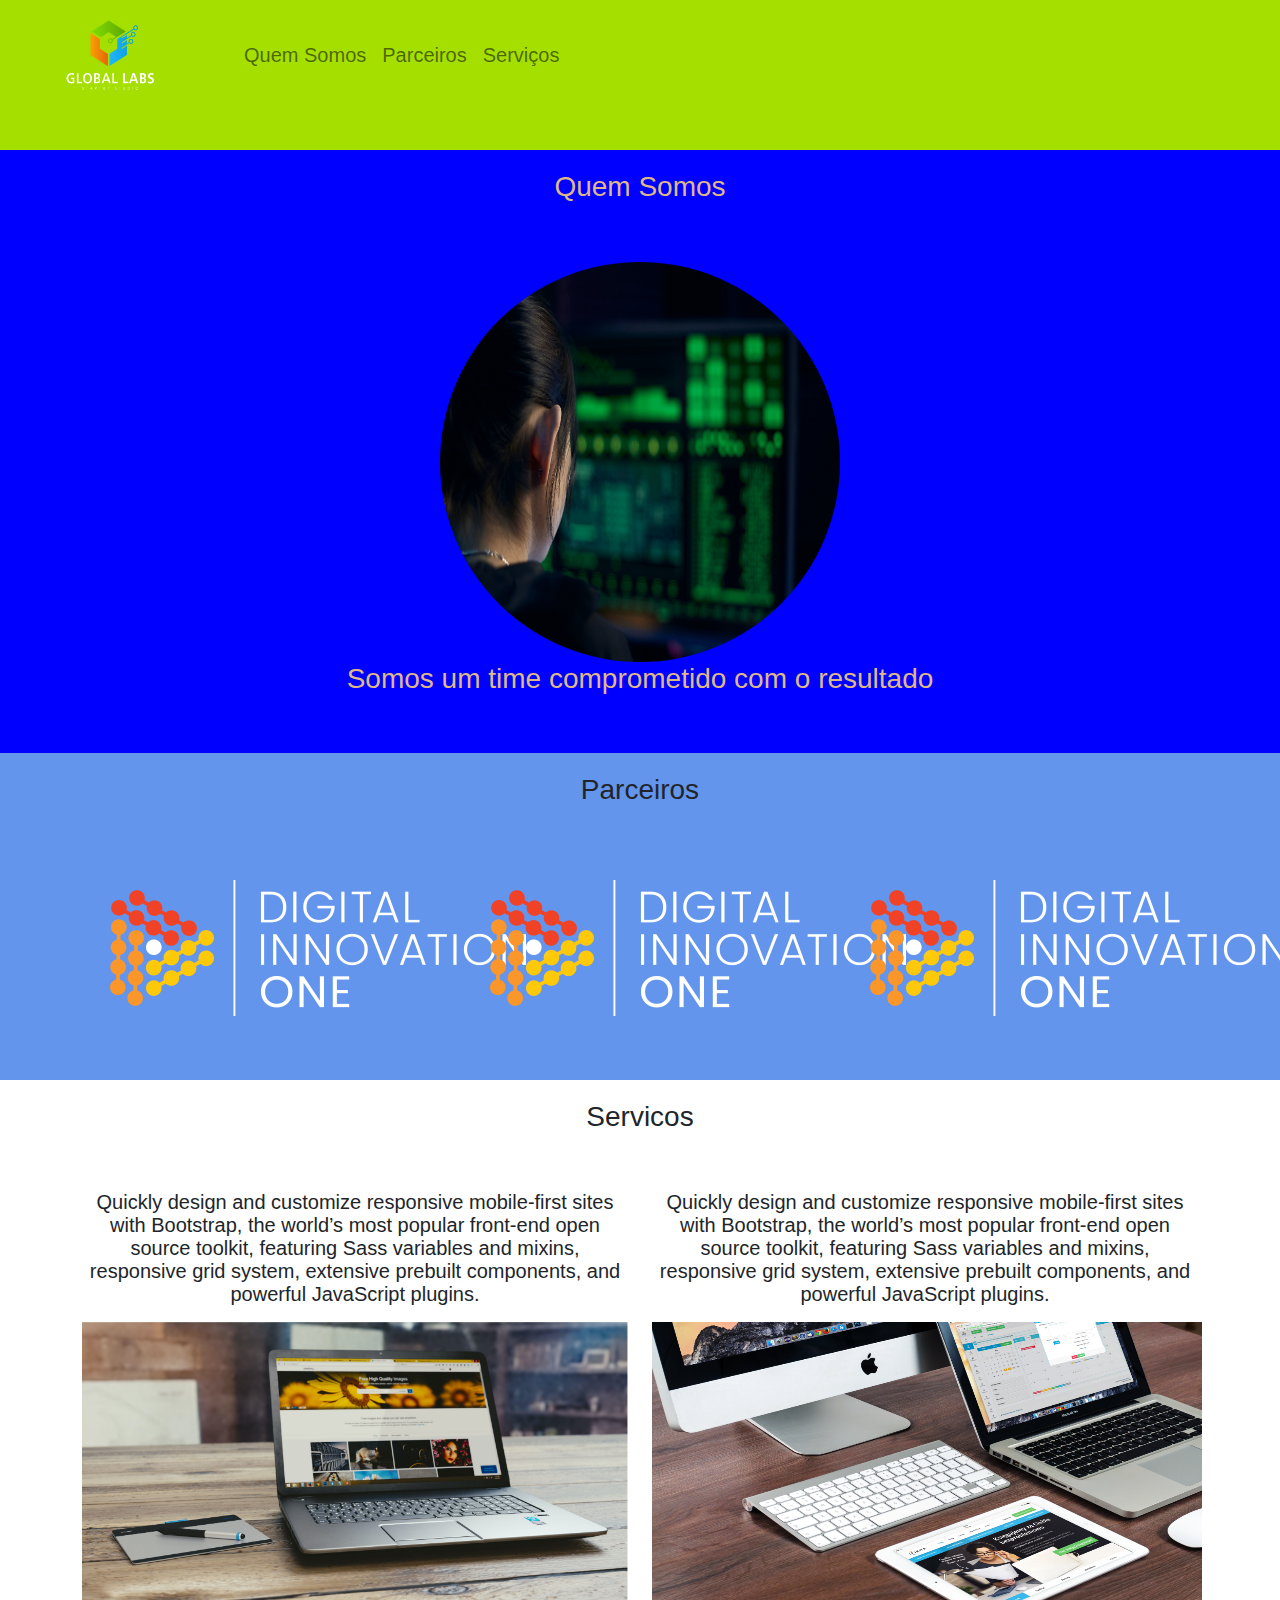
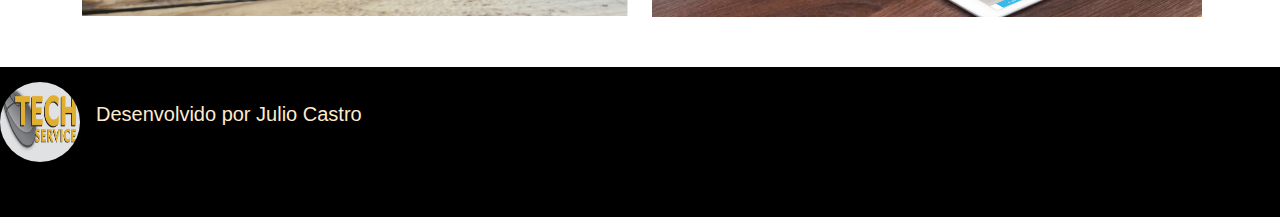
<file: Aula-Bootstrap/index.html>
<!DOCTYPE html>
<html lang="pt-br">
<head>
    <meta charset="UTF-8">
    <meta http-equiv="X-UA-Compatible" content="IE=edge">
    <meta name="viewport" content="width=device-width, initial-scale=1.0">
    <title>Minha Pagina</title>
    <link rel="stylesheet" type="text/css" href="bootstrap/css/bootstrap.min.css">
    <link rel="stylesheet" type="text/css" href="css/style.css">
</head>
<body>
    <nav class="navbar navbar-expand-lg navbar-light margin" >
        <a class="navbar-brand" href="#">
            <img src="img/GLStudio.png" width="220" height="80" alt="">
        </a>
        <div class="collapse navbar-collapse">
            <ul class="navbar-nav">
                <li class="nac-item">
                    <a class="nav-link" href="#quemsomos">Quem Somos</a>
                </li>
                <li class="nac-item">
                    <a class="nav-link" href="#parceiros">Parceiros</a>
                </li>
                <li class="nac-item">
                    <a class="nav-link" href="#servicos">Serviços</a>
                </li>
            </ul>
        </div>
    </nav>

    <section id="quemsomos">
        <div class="container-fluid quem-somos text-center margin">
            <h3 class="margin" >Quem Somos</h3>
            <img src="img/site1.jpg" class="rounded-circle" width="400" height="400" alt="">
            <h3>Somos um time comprometido com o resultado</h3>
        </div>

    </section>
    <section id="parceiros">
        <div class="container-fluid text-center margin parceiros">
            <h3 class="margin" >Parceiros</h3>
            <div class="container">
                <div class="row">
                    <div class="col-lg-4">
                      <img src="img/logo-sm-white.png">
                    </div>
                    <div class="col-lg-4">
                        <img src="img/logo-sm-white.png">
                    </div>
                    <div class="col-lg-4">
                        <img src="img/logo-sm-white.png">
                    </div>
                </div>
            </div>
        </div>
    </section>

    <section id="servicos">
        <div class="container-fluid text-center margin servicos">
            <h3 class="margin" >Servicos</h3>
            <div class="container">
                <div class="row">
                    <div class="col-lg-6">
                        <p>Quickly design and customize responsive mobile-first sites with Bootstrap, the world’s most popular front-end open source toolkit, featuring Sass variables and mixins, responsive grid system, extensive prebuilt components, and powerful JavaScript plugins.</p>
                      <img src="img/site2.jpg" width="100%">
                    </div>
                    <div class="col-lg-6">
                        <p>Quickly design and customize responsive mobile-first sites with Bootstrap, the world’s most popular front-end open source toolkit, featuring Sass variables and mixins, responsive grid system, extensive prebuilt components, and powerful JavaScript plugins.</p>
                        <img src="img/site4.jpg" width="550" height="295">
                    </div>
                </div>
            </div>
        </div>
    </section>
    <footer class="navbar navbar-expand-lg navbar-light bg-footer margin">
        <a class="navbar-brand" href="#">
            <img class="img-footer" src="img/tech.PNG" width="80" height="80" alt="">
        </a>
        <p>Desenvolvido por Julio Castro</p>
    </footer>
</body>

</html>
</file>
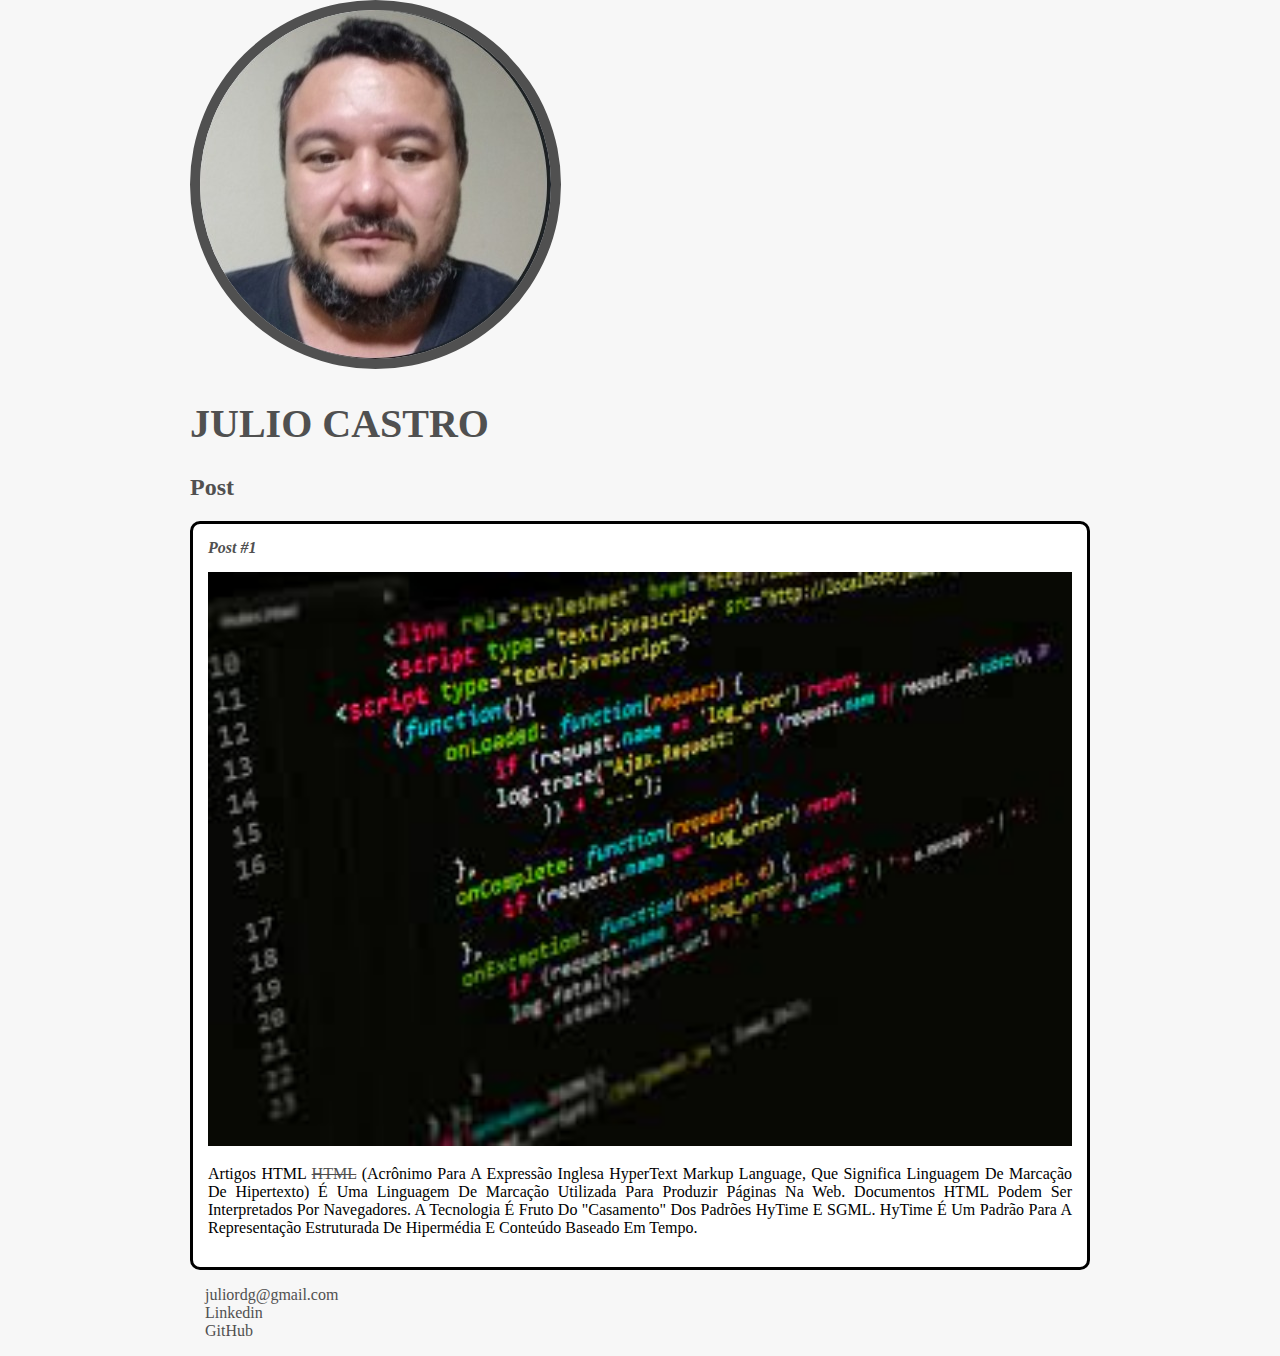
<file: HTML/index.html>
<!DOCTYPE html>
<html lang="en">
<head>
    <meta charset="UTF-8">
    <meta http-equiv="X-UA-Compatible" content="IE=edge">
    <meta name="viewport" content="width=device-width, initial-scale=1.0">
    <title>Document</title>
    <link rel="stylesheet" href="style.css">
</head>
<body>
    <header>
        <img src="julio.jpeg" alt="Foto" class="photo">
        <h1 id="title">Julio Castro</h1>
    </header>
    <section>
        <header>
            <h2 class="subtitle">Post</h2>
        </header>
    </section>
    <article class="post">
        <header>
            <h3 class="post_title">Post #1</h3>
            <img src="download.jpg" alt="texto em javascript" class="post_img">
        </header>
        <p class="post_conten">
            Artigos HTML
            <a href="https://www.oficinadanet.com.br/html/artigos" target="_blank">HTML</a> (acrônimo para a expressão inglesa HyperText
             Markup Language, que significa Linguagem de Marcação de Hipertexto) é uma linguagem de marcação utilizada para produzir 
             páginas na Web. Documentos HTML podem ser interpretados por navegadores. A tecnologia é fruto do "casamento" dos padrões 
             HyTime e SGML. HyTime é um padrão para a representação estruturada de hipermédia e conteúdo baseado em tempo.
        </p>
        <!--a href= também pode ser usado para e-mail com link-->
    </article>
    <footer>
        <ul class="contact_list">            
            <li>
                <a href="mailto:juliordg@gmail.com" target="_blank">juliordg@gmail.com</a>
            </li>
            <li>
                <a href="https://www.linkedin.com/in/julio-r-castro/" target="_blank">Linkedin</a>
            </li>
            <li>
                <a href="https://github.com/juliordg" target="_blank">GitHub</a>
            </li>
        </ul>
    </footer>
</body>
</html>
<!-- textos e links
Introdução a HTML
h1 Titulo da página
h2 titulo de seção
h3 titulo de artigo
<p> conteudo do artigo
<a é uma aconra para o link
<img> tag para imagem que podem ser usadas como link
<img src="img/foto.jpg"> => pasata da imagem/nome do arquivo e sua extenção
listas - li, ul e ol
ul - a ordem não é importante
ol - intens ordenados, ordem dos intens impiortantes 
li - intem da lista
Semantica => significado ao codigo HTML
header => é errado dizer que ele só pode ser usado uma vez por pagina 
qual elemento não foi criado no HTML 5 => H1 a H6
elemento p =>  pode conter qualquer tipo de conteudo-->
</file>
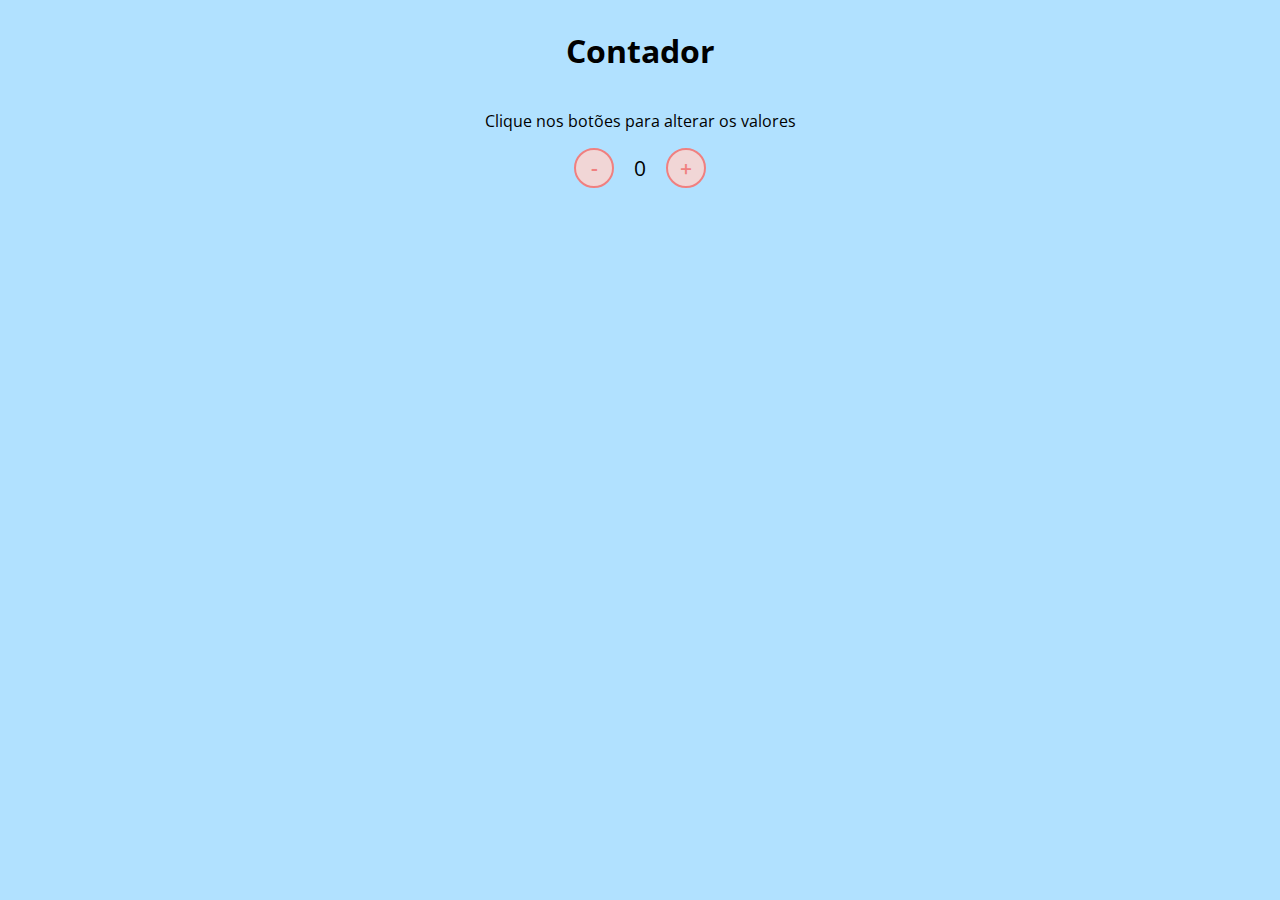
<file: JavaScript/index.html>
<!DOCTYPE html>
<html lang="en">
<head>
    <meta charset="UTF-8">
    <meta http-equiv="X-UA-Compatible" content="IE=edge">
    <meta name="viewport" content="width=device-width, initial-scale=1.0">
    <title>Contador</title>
    <link rel="stylesheet" href="assets/css/style.css">
    
</head>
<body>
    <h1>Contador</h1>
    <p>Clique nos botões para alterar os valores</p>

    <div id="counter">
        <button name="subtrair" onclick="decrement()">-</button>
        <span id="currentNumber">0</span>
        <button name="adcionar" onclick="increment()">+</button>
    </div>
    <script src="assets/js/script.js"></script>
</body>
</html>
</file>
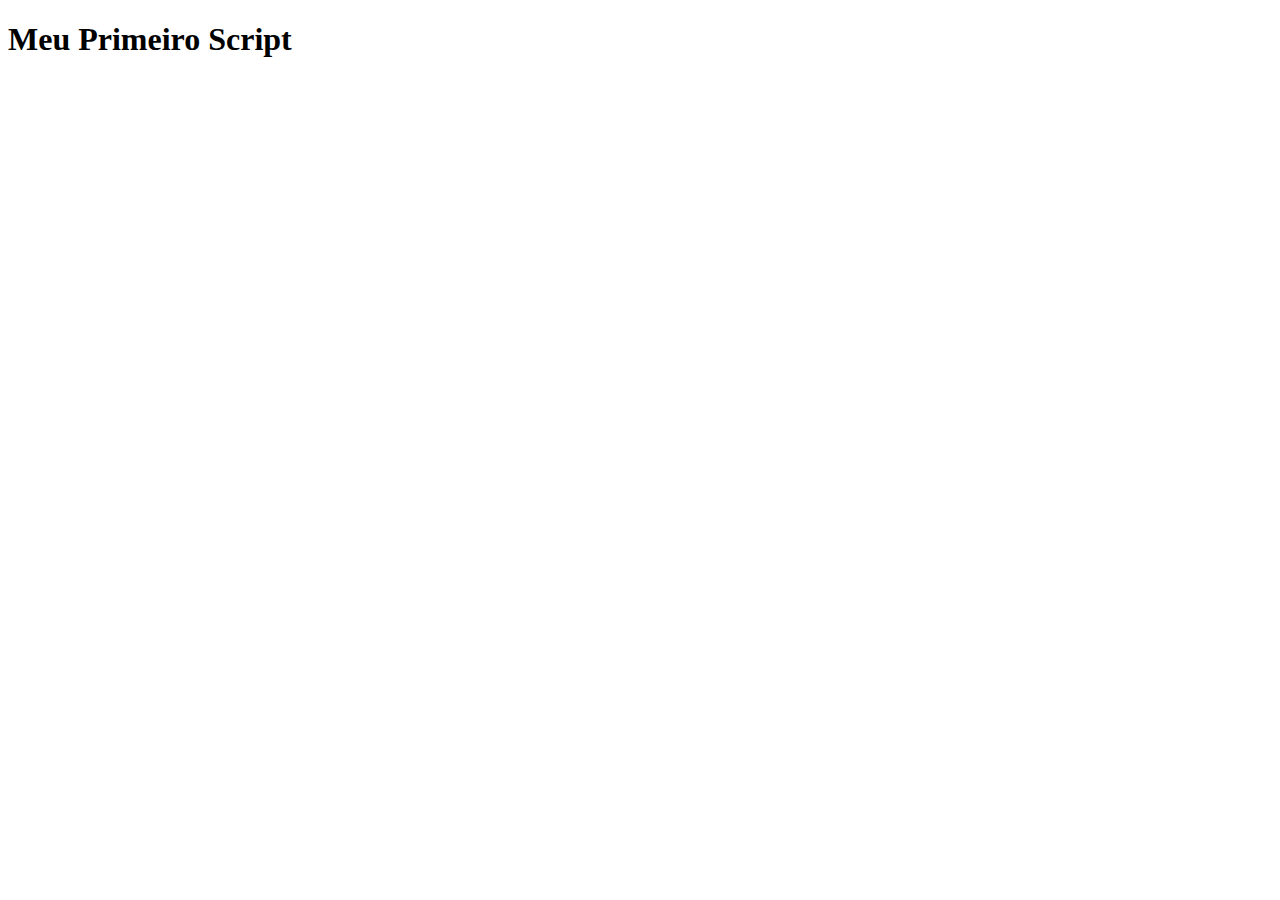
<file: Sintaxe-Basica-Jacascript/index.html>
<!DOCTYPE html>
<html lang="en">
<head>
    <meta charset="UTF-8">
    <meta http-equiv="X-UA-Compatible" content="IE=edge">
    <meta name="viewport" content="width=device-width, initial-scale=1.0">
    <title>Meu Primeiro Script</title>
</head>
<body>
    <h1>Meu Primeiro Script</h1>


    <!--externar o script-->
    <!--carregar o script ao final do body-->
    <script src="calculadora.js"></script>
</body>
</html>
</file>
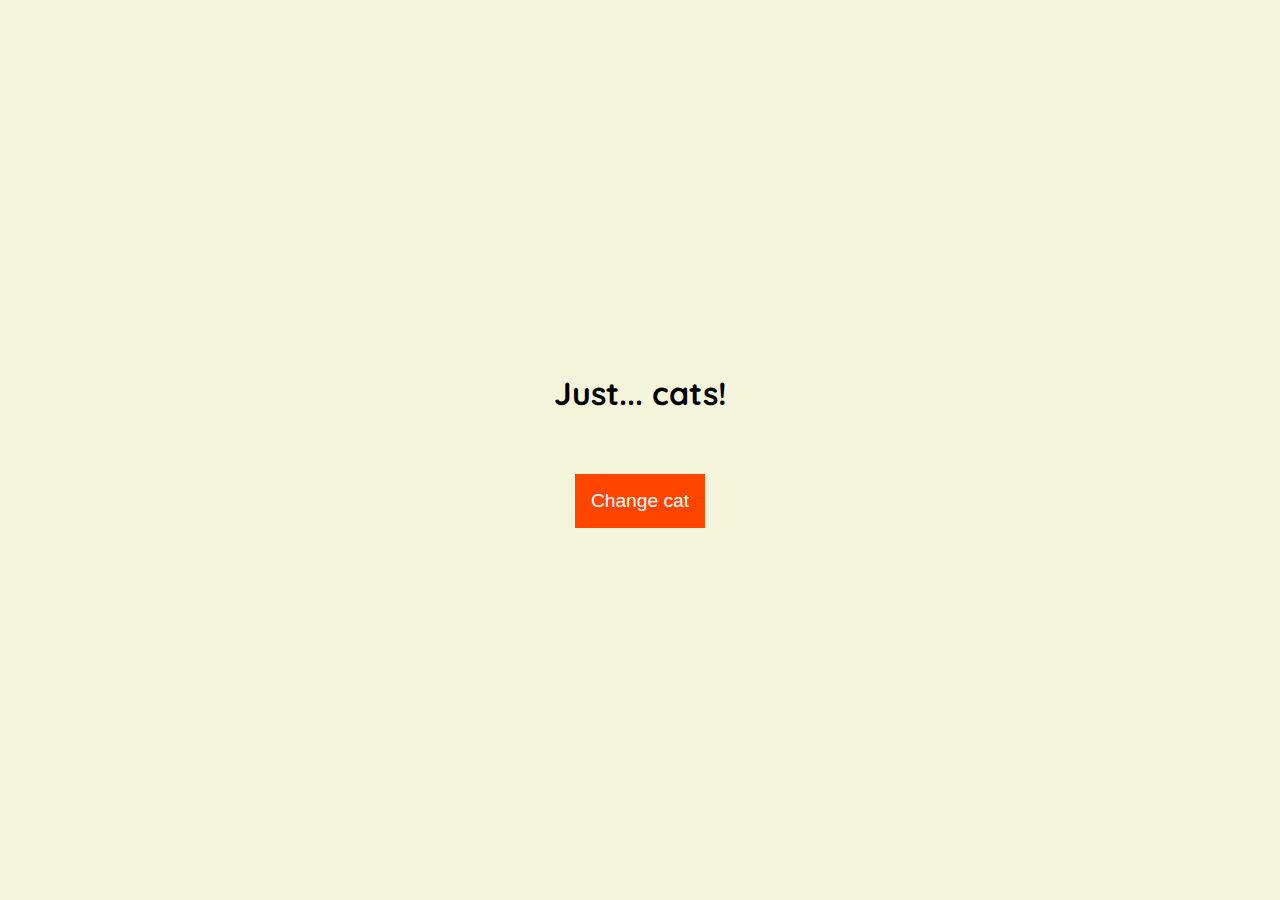
<file: Sintaxe-Basica-Jacascript/assincrono/index.html>
<!DOCTYPE html>
<html lang="en">
	<head>
		<meta charset="UTF-8" />
		<meta http-equiv="X-UA-Compatible" content="IE=edge" />
		<meta name="viewport" content="width=device-width, initial-scale=1.0" />
		<link rel="stylesheet" href="styles.css" />
		<title>Just... cats!</title>
	</head>
	<body>
		<main>
			<h1>Just... cats!</h1>
			<img id="cat" /><br />
			<button id="change-cat">Change cat</button>
		</main>
		<script src="scripts.js"></script>
	</body>
</html>
</file>
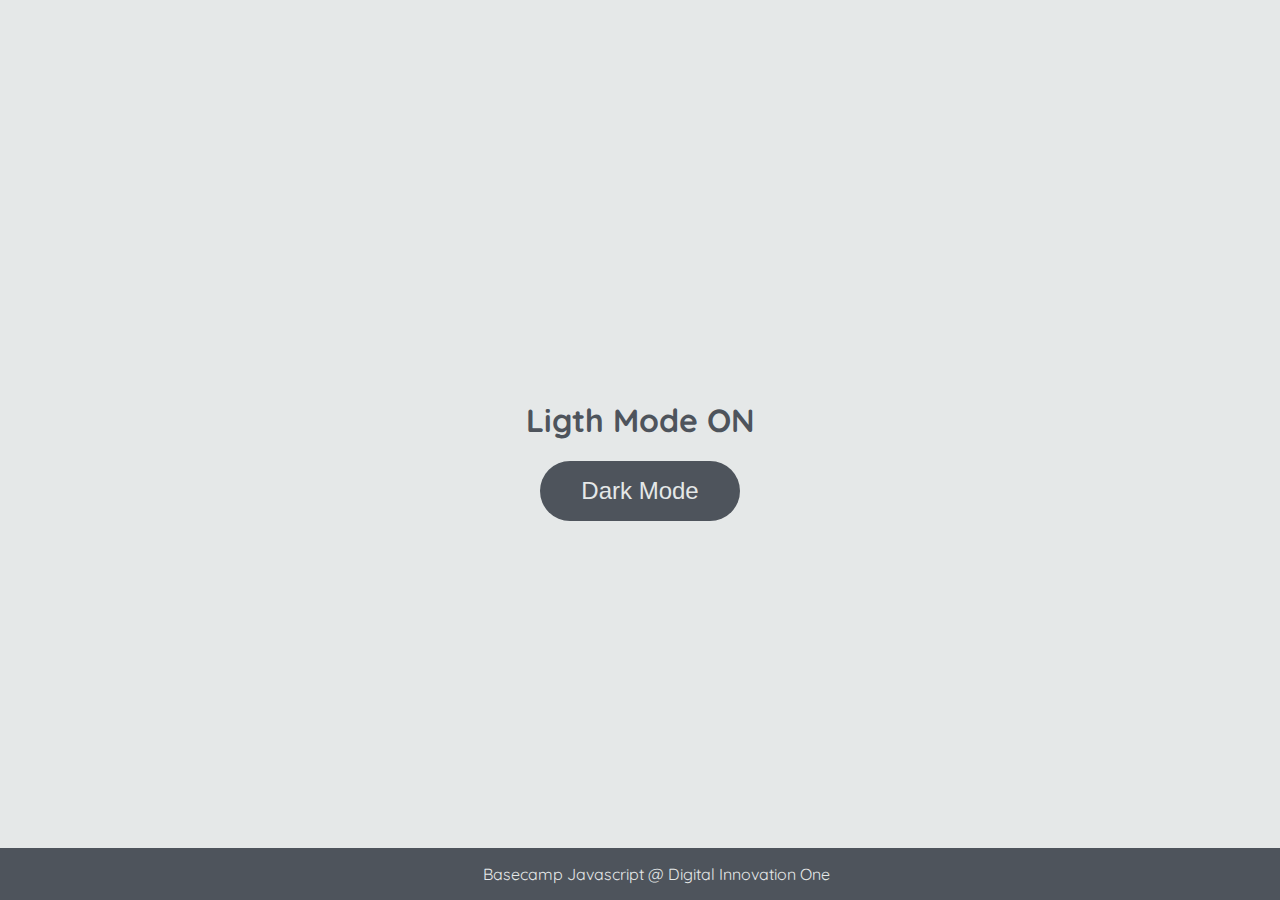
<file: Sintaxe-Basica-Jacascript/DOM/index.html>
<!DOCTYPE html>
<html lang="en">
<head>
    <meta charset="UTF-8">
    <meta http-equiv="X-UA-Compatible" content="IE=edge">
    <meta name="viewport" content="width=device-width, initial-scale=1.0">
    <link rel="stylesheet" href="styles.css">
    <title>Dark mode and Light Mode</title>
</head>
<body>
    <main>
        <h1 id="page-title">Ligth Mode ON</h1>
        <button aria-label="selecionar-modo" id="mode-selector">Dark Mode</button>
    </main>

    <footer>Basecamp Javascript @ Digital Innovation One</footer>
    <script src="script.js"></script>
</body>
</html>
</file>
<file: Aula-Bootstrap/css/style.css>
body {
    font: 20px arial, sans-serif;
}
.navbar {
    background-color: #A5DF00;
}
.quem-somos {
    background-color: blue;
    color: burlywood;
}
.margin {
       padding-bottom: 50px;
       padding-top: 10px;
}
.parceiros {
    background-color: cornflowerblue;
}
.bg-footer {
    background-color: black;
    color: blanchedalmond;
}
.img-footer {
    border-radius: 50%;
}
</file>
<file: HTML/style.css>
/* CSS - Objetivos
1 - O que são seletores
2 - Conceitos Basicos
3 - Principais seletores CSS 

Usamos o ponto(.) para chamar uma class
Usamo o hasteg(#) para chamr uma classe
Box model => tem 4 areas 
margem (margin) => espaçamento sobre elementos
borda (border) circunda o padding e conteudo -> conseguimos alterar a aparencia dela como largura e cor
(padding) espaçamento entre a borda e o conteudo ->
conteudo (content) -> conteudo que seu bloco representa

parte superior e inferior depois lado esquerdo e direito
padding: 10px 5px => O eixo X -> 10px referisse ao lado superior e inferior e o eixo Y -> 5px referesse ao lado esquerdo e direito.
padding: 15px 10px 5px 0 => o 15px para o topo, o 10px para direita, o 5px para parte inferior, o 0 lado esquerdo.
OBS. quando usamos o 0 (zero) não precisar usar uma unidade.

propriedade especifica para cada lado ex.
.post {
    padding-top: 15px;
    padding-right: 10px;
    padding-bottom: 5px;
    padding-left: 0;
}
background com nome em ingles, codigo essadecimal

borda pode conter largura, cor e estilo
posso criar um estilo diferente para cada lado de uma borda
border-radius -> aredondar as bordas usamo o 10px ou 10%

font-transform: uppercase -> tudo maiusculo
font-transform: lowercase -> tudo minuusculo
font-transform: captalize -> tudas 1º letras em maiusculo

text-decoration: da destaque no texo com uma linha
text-decoration: underline -> um linha a baixo da palavra
text-decoration: overline -> um linha a cima da palavra
text-decoration: line-trough -> um linha cortando a palavra

Style de listas
list-style-type

width -> largura
height -> altura

max-widght
max-height

margin

text aling -> para alinhar texto, left- aesquerda, center- ao centro, wirith- adireite, justfine para justificar

ID não pode ser usado mais de uma vez em uma pagina
*/

body {
    background: #f7f7f7;   
    font-family: verdana;
    max-width: 900px;
    margin: auto;
}

#title, .subtitle, .post_title {
    color: #505050;
}
#title{
    font-size: 40px;
    text-transform: uppercase;
}
a {
    text-decoration: line-through;
    color: #505050;
}
.post_title {
    font-size: 16px;
    font-style: italic;
    margin: 0;
    margin-bottom: 15px;
}
.post {
    background: #fff;
    padding: 15px;
    border: 3px solid #000;
    margin-bottom: 15px;
    border-radius: 10px;
}
.post_conten {
    margin: 0;
    margin-bottom: 15px;
    text-transform: capitalize;
    text-align: justify;
}
.post_img {
    margin-bottom: 15px;
    width: 100%;
}
.photo {
    border: 10px solid #505050;
    border-radius: 50%;
}
.contact_list {
    list-style-type: none;
    padding-left: 15px;
}
.contact_list li a {
    text-decoration: none;
}
</file>
<file: JavaScript/assets/css/style.css>
@import url('https://fonts.googleapis.com/css2?family=Open+Sans:wght@300;600&display=swap');

* {
    font-family: 'Open Sans', sans-serif;
}

body {
    display: flex;
    align-items: center;
    justify-content: center;
    flex-direction: column;
    background-color: rgb(177, 225, 255);
}
button {
    height: 40px;
    width: 40px;
    border-radius: 50%;
    border: 2px solid lightcoral;
    background-color: rgb(241, 214, 214);
    color: lightcoral;
    font-size: 16pt;
    font-weight: 600;
    text-align: center;
}

#counter {
    display: flex;
}

#currentNumber {
    display: flex;
    align-items: center;
    margin: 0 20px;
    font-size: 16pt;
}
</file>
<file: Sintaxe-Basica-Jacascript/assincrono/styles.css>
@import url('https://fonts.googleapis.com/css2?family=Quicksand:wght@400;500;600&display=swap');

body {
	display: flex;
	align-items: center;
	justify-content: center;
	font-family: 'Quicksand', sans-serif;
	height: 100vh;
	margin: 0;
	background-color: beige;
}

img {
	max-width: 600px;
	border-radius: 30px;
}

main {
	text-align: center;
}

button {
	border: 0;
	font-size: 1.2rem;
	font-weight: 500;
	padding: 16px;
	background: orangered;
	color: white;
	margin: 20px 0;
	cursor: pointer;
	transition: all 0.5s ease-in-out;
}

button:hover {
	background: orange;
}
</file>
<file: Sintaxe-Basica-Jacascript/DOM/styles.css>
@import url('https://fonts.googleapis.com/css2?family=Quicksand:wght@300;400;600&display=swap');

body {
	background-color: #e5e8e8;
	color: #4e545c;
	margin: 0;
	font-family: 'Quicksand';
}

body.dark-mode {
	background-color: #000401;
	color: #e5e8e8;
}

main {
	height: 100vh;
	width: 100%;
	display: flex;
	flex-direction: column;
	align-items: center;
	justify-content: center;
}

footer {
	width: 100%;
	background-color: #4e545c;
	padding: 16px;
	color: #e5e8e8;
	position: fixed;
	bottom: 0;
	text-align: center;
	font-weight: 400;
}

footer.dark-mode {
	background-color: #8d9797;
	color: #000401;
}

button {
	border-radius: 40px;
	font-size: 1.5rem;
	height: 60px;
	width: 200px;
	border: none;
	background-color: #4e545c;
	color: #e5e8e8;
	transition: all 0.5s linear;
}

button:hover {
	background-color: #000401;
}

button.dark-mode {
	background-color: #e5e8e8;
	color: #4e545c;
}

button.dark-mode:hover {
	background-color: #4e545c;
	color: #e5e8e8;
}
</file>
